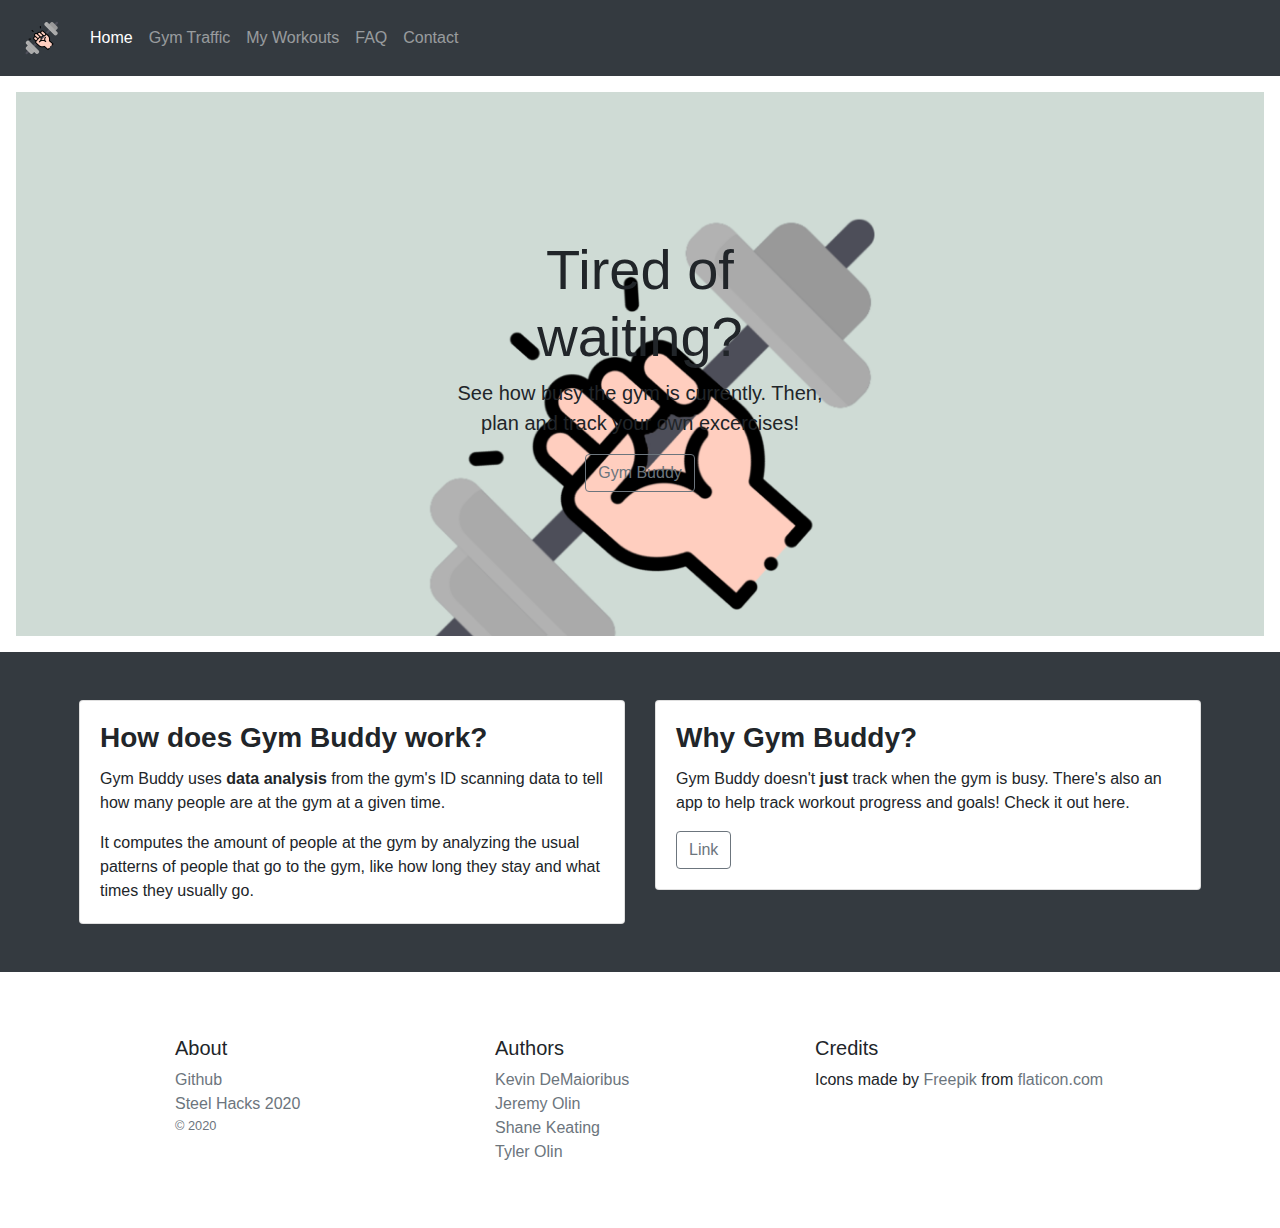
<file: index.html>
<!DOCTYPE html>
<html lang="en">
  <head>
    <meta http-equiv="Content-Type" content="text/html; charset=UTF-8">

    <meta name="viewport" content="width=device-width, initial-scale=1, shrink-to-fit=no">
    <meta name="description" content="See how busy the gym is and track your workouts!">
    <meta name="author" content="Jeremy Olin, Shane Keating, Kevin DeMaioribus, and Tyler Olin">
    <link rel="icon" href="icon_small.png">
    <title>Gym Buddy | Home</title>

    <meta name="msapplication-config" content="/docs/4.4/assets/img/favicons/browserconfig.xml">
    <link href="bootstrap-4.4.1\dist\css\bootstrap.min.css" rel="stylesheet">
    <link href="home.css" rel="stylesheet">
  </head>
  <body>
    <nav class="navbar navbar-expand-lg navbar-dark bg-dark">
      <a class="navbar-brand" href="index.html"><img class="site-icon img-fluid" src="media/icon_small.png"></a>
      <button class="navbar-toggler" type="button" data-toggle="collapse" data-target="#navbarNav" aria-controls="navbarNav" aria-expanded="false" aria-label="Toggle navigation">
        <span class="navbar-toggler-icon"></span>
      </button>
      <div class="collapse navbar-collapse" id="navbarNav">
        <ul class="navbar-nav mr-auto">
            <li class="nav-item">
              <a class="nav-link active" href="index.html">Home</a>
            </li>
          <li class="nav-item">
              <a class="nav-link" href="ActivityTracker.html">Gym Traffic</a>
            </li>
            <li class="nav-item">
            <a class="nav-link" href="workout.html">My Workouts</a>
            </li>
          <li class="nav-item">
              <a class="nav-link" href="faq.html">FAQ</a>
          </li>
          <li class="nav-item">
              <a class="nav-link" href="contact.html">Contact</a>
          </li>
        </ul>
      </div>
    </nav>

<div class="site-banner position-relative overflow-hidden p-3 p-md-5 m-md-3 text-center">
  <div class="col-md-5 p-lg-5 mx-auto my-5">
    <h1 class="display-4 font-weight-normal">Tired of waiting?</h1>
    <p class="lead font-weight-normal">See how busy the gym is currently. Then, plan and track your own excercises!</p>
    <a class="btn btn-outline-secondary" href="ActivityTracker.html">Gym Buddy</a>
  </div>
  <div class="shadow-sm d-none d-md-block"></div>
  <div class="shadow-sm d-none d-md-block"></div>
</div>
<div class="bg-dark">
<div class="row p-3 p-md-5 m-md-3">
  <div class="col-md-6">
    <div class="card">
      <div class="card-body">
        <h3 class="card-title"><strong>How does Gym Buddy work?</strong></h3>
        <p class="card-text">Gym Buddy uses <strong>data analysis</strong> from the gym's ID scanning data to tell how many people are at the gym at a given time.</p>
        <p class="card-text">It computes the amount of people at the gym by analyzing the usual patterns of people that go to the gym, like how long they stay and what times they usually go.</p>
      </div>
    </div>
  </div>
  <div class="col-md-6">
    <div class="card">
      <div class="card-body">
        <h3 class="card-title"><strong>Why Gym Buddy?</strong></h3>
        <p class="card-text">Gym Buddy doesn't <strong>just</strong> track when the gym is busy. There's also an app to help track workout progress and goals! Check it out here. </p>
        <a class="btn btn-outline-secondary" href="ActivityTracker.html">Link</a>
      </div>
    </div>
  </div>
</div>
</div>


<footer class="container py-5">
  <div class="row">
    <div class="col-4 col-md">
      <h5>About</h5>
      <ul class="list-unstyled text-small">
        <li><a class="text-muted" href="https://github.com/ktdemay/GymHelper">Github</a></li>
        <li><a class="text-muted" href="http://steelhacks.com/">Steel Hacks 2020</a></li>
        <small class="d-block mb-3 text-muted">© 2020</small>
      </ul>
    </div>
    <div class="col-4 col-md">
      <h5>Authors</h5>
      <ul class="list-unstyled text-small">
        <li class="text-muted"><a class=text-muted href="http://pitt.edu/~ktd15">Kevin DeMaioribus</a></li>
        <li class="text-muted"><a class="text-muted" href="https://jeremyolin.com">Jeremy Olin</a></li>
        <li class="text-muted"><a class="text-muted" href="https://github.com/srkeating">Shane Keating</a></li>
        <li class="text-muted"><a class="text-muted" href="https://github.com/olintyler">Tyler Olin</a></li>
      </ul>
    </div>
    <div class="col-4 col-md">
      <h5>Credits</h5>
      <ul class="list-unstyled text-small">
        <li>Icons made by <a class="text-muted" href="https://www.flaticon.com/authors/freepik">Freepik</a> from <a class="text-muted" href="https://www.flaticon.com/"> flaticon.com</a></li>
      </ul>
    </div>
  </div>
</footer>

    <script src="https://code.jquery.com/jquery-3.3.1.slim.min.js" integrity="sha384-q8i/X+965DzO0rT7abK41JStQIAqVgRVzpbzo5smXKp4YfRvH+8abtTE1Pi6jizo" crossorigin="anonymous"></script>
    <script src="https://cdnjs.cloudflare.com/ajax/libs/popper.js/1.14.7/umd/popper.min.js" integrity="sha384-UO2eT0CpHqdSJQ6hJty5KVphtPhzWj9WO1clHTMGa3JDZwrnQq4sF86dIHNDz0W1" crossorigin="anonymous"></script>
    <script src="https://stackpath.bootstrapcdn.com/bootstrap/4.3.1/js/bootstrap.min.js" integrity="sha384-JjSmVgyd0p3pXB1rRibZUAYoIIy6OrQ6VrjIEaFf/nJGzIxFDsf4x0xIM+B07jRM" crossorigin="anonymous"></script>
</body></html>
</file>
<file: home.css>
.container {
  max-width: 960px;
}

.site-header a:hover {
  color: #fff;
  text-decoration: none;
}

.flex-equal > * {
  -ms-flex: 1;
  flex: 1;
}

.site-banner{
  background-size: cover;
  background-image: url("media/icon_banner.png");
  background-repeat:no-repeat;
}

.site-icon{
  max-width: 50px;
  max-height: auto;
}

.overflow-hidden { overflow: hidden; }

html, body {
  overflow-x: hidden;
}
body {
  position: relative
}
</file>
